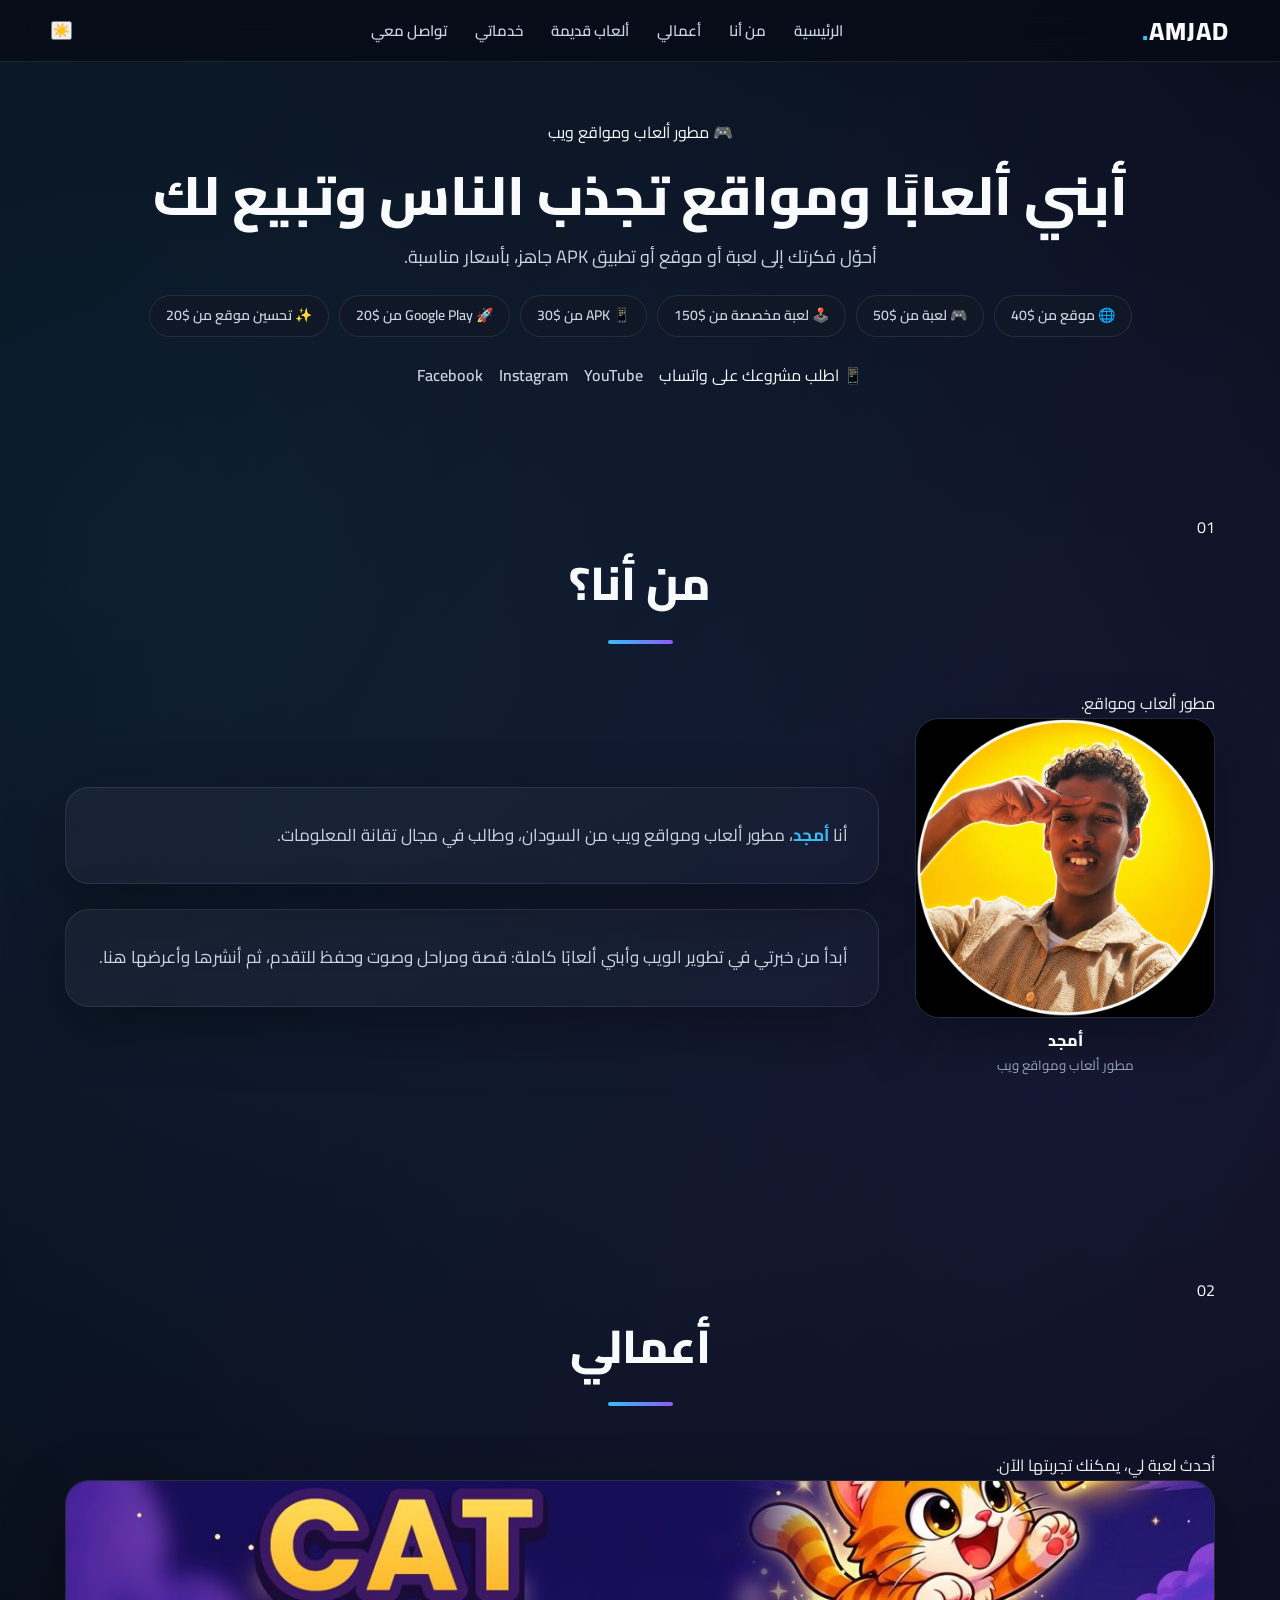
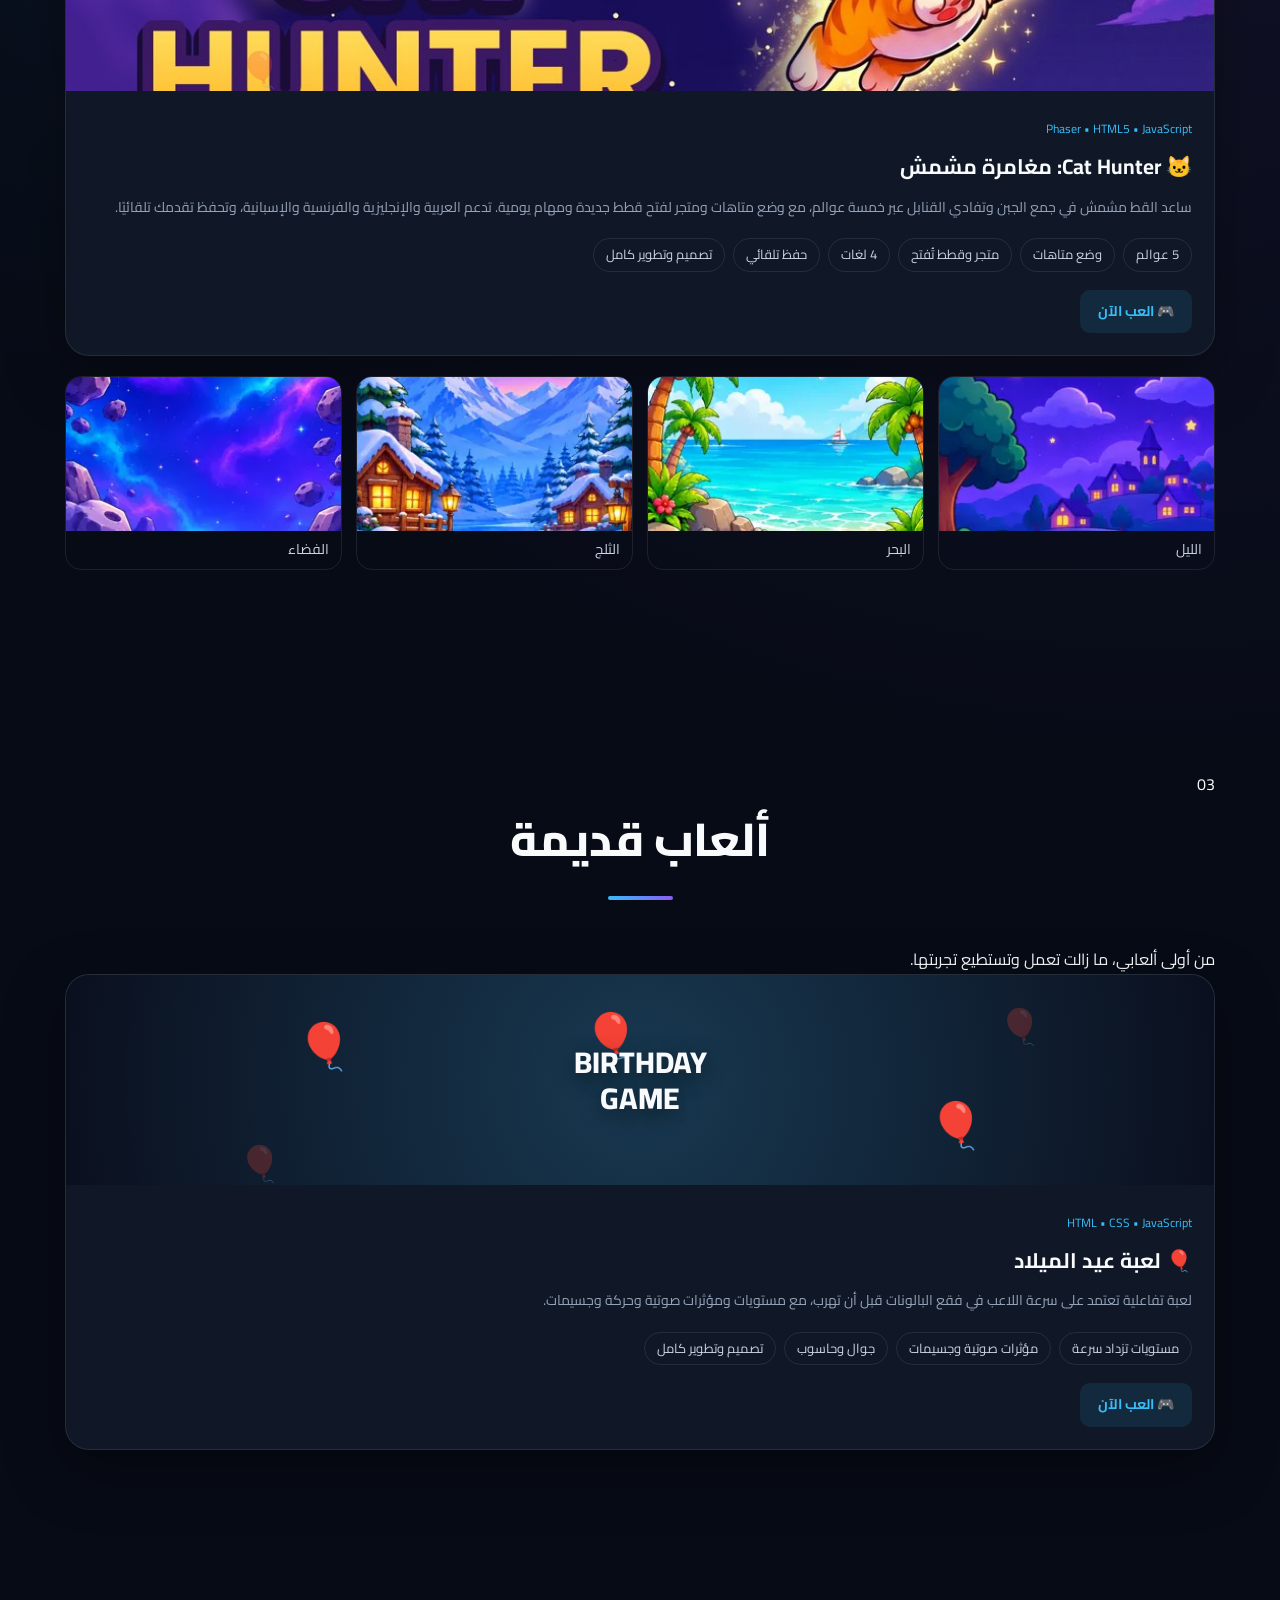
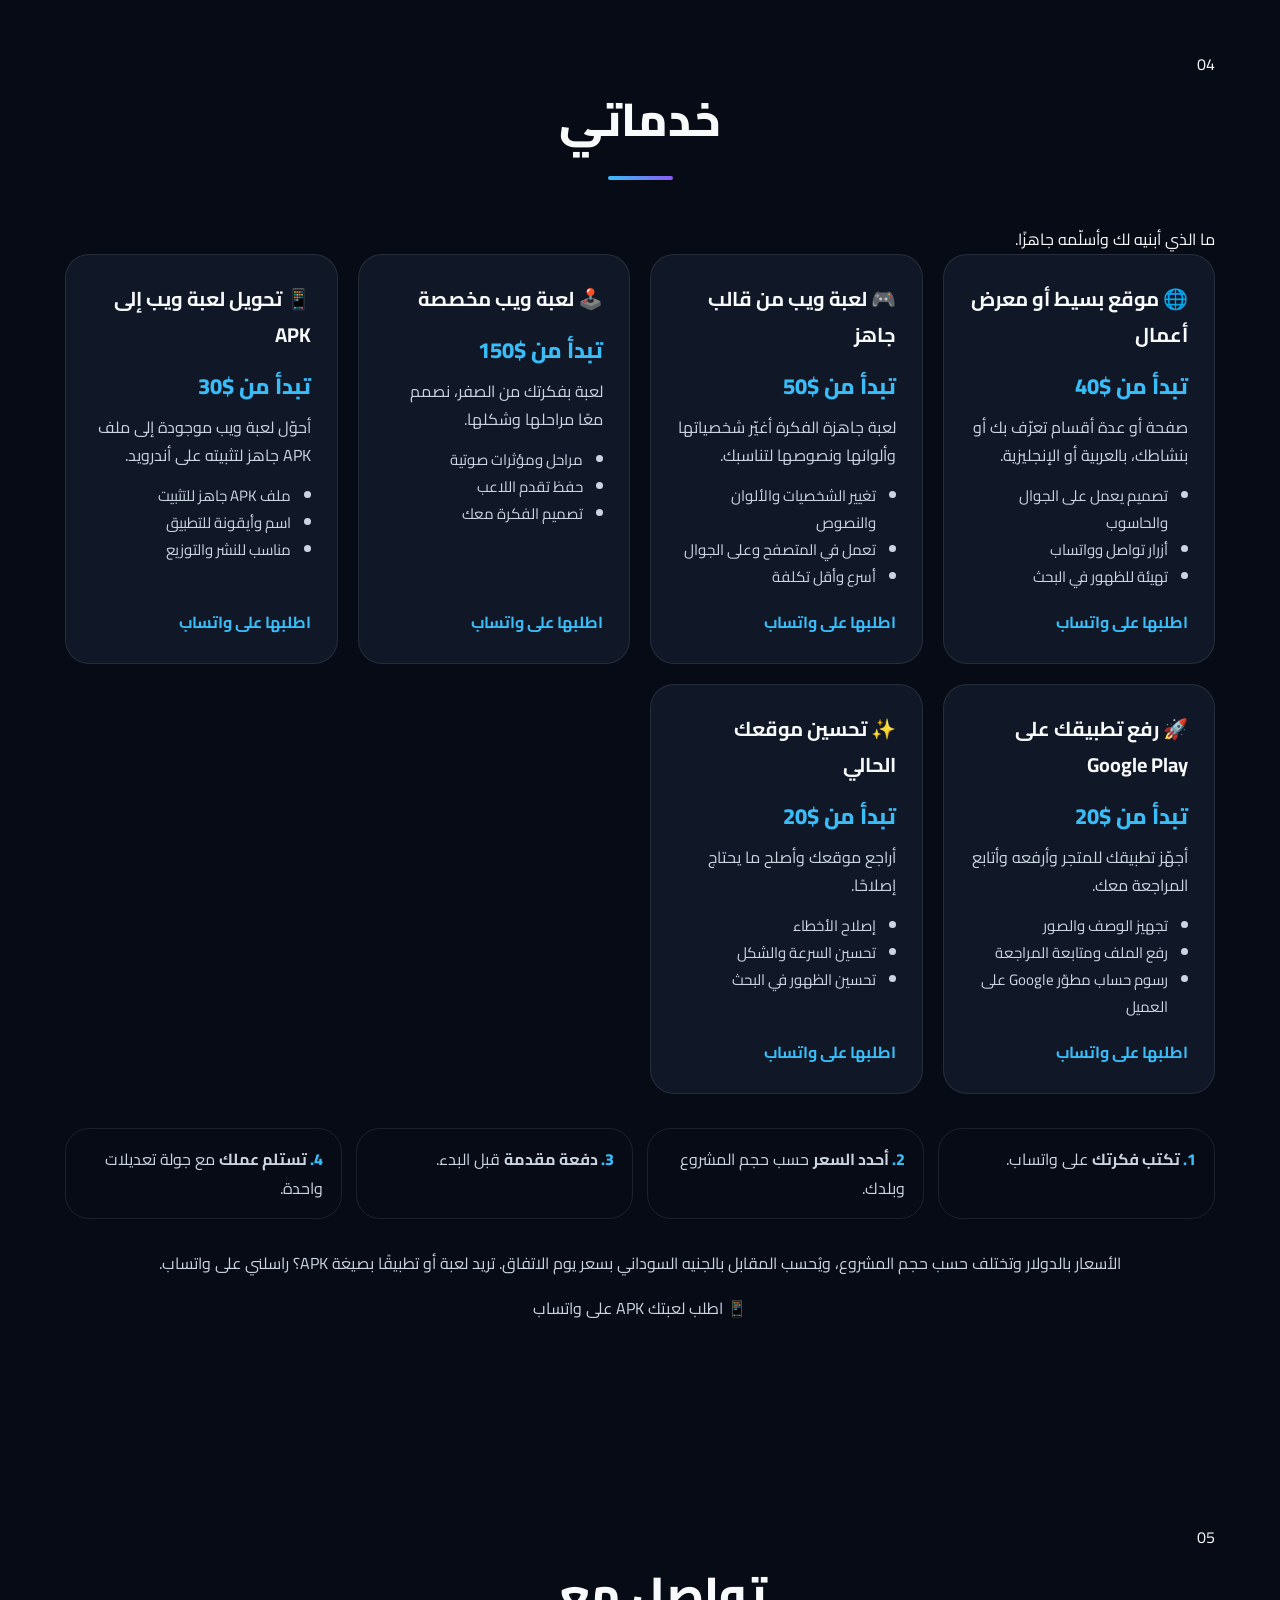
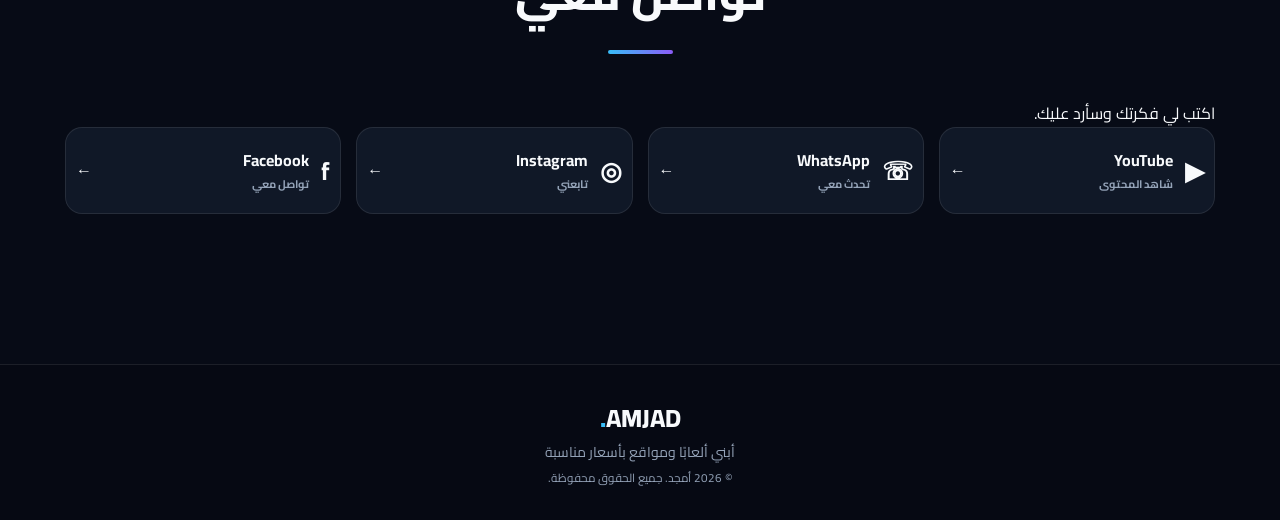
<file: index.html>
<!DOCTYPE html>
<html lang="ar" dir="rtl">

<head>
    <meta charset="UTF-8">

    <meta name="viewport" content="width=device-width, initial-scale=1.0">

    <meta name="description"
        content="أمجد، مطور ألعاب ومواقع ويب. أبني مواقع وألعاب وتطبيقات APK جاهزة، مع رفعها على Google Play، بأسعار مناسبة. شاهد أعمالي وتواصل معي.">

    <meta name="keywords"
        content="أمجد, مطور ألعاب, ألعاب ويب, Phaser, مطور ويب, برمجة, HTML, CSS, JavaScript, مواقع ويب, السودان">

    <meta name="author" content="Amjad">

    <meta name="robots" content="index, follow">

    <title>أمجد | مطور ألعاب ومواقع ويب</title>
    <meta property="og:title" content="أمجد | مطور ألعاب ومواقع ويب">
    <meta property="og:description" content="ألعاب HTML5 ومواقع بأسعار مناسبة. العب أعمالي وتواصل معي.">
    <meta property="og:type" content="website">
    <meta property="og:image" content="images/cat-hunter-cover.jpg">
    <link rel="icon" href="data:image/svg+xml,%3Csvg xmlns='http://www.w3.org/2000/svg' viewBox='0 0 100 100'%3E%3Ctext y='.9em' font-size='90'%3E🎮%3C/text%3E%3C/svg%3E">
    <link rel="preconnect" href="https://fonts.googleapis.com">
    <link href="https://fonts.googleapis.com/css2?family=Cairo:wght@400;600;700;800&display=swap" rel="stylesheet">

    <!-- ملف CSS -->
    <link rel="stylesheet" href="style.css">
</head>

<body>

    <!-- =========================
         شريط التنقل
    ========================== -->

    <header class="navbar">

        <a href="#home" class="logo">
            AMJAD<span>.</span>
        </a>

        <nav>
            <ul>
                <li>
                    <a href="#home">الرئيسية</a>
                </li>

                <li>
                    <a href="#about">من أنا</a>
                </li>

                <li>
                    <a href="#projects">أعمالي</a>
                </li>

                <li>
                    <a href="#old-games">ألعاب قديمة</a>
                </li>
                <li>
                    <a href="#services">خدماتي</a>
                </li>

                <li>
                    <a href="#contact">تواصل معي</a>
                </li>
            </ul>
        </nav>

        <!-- زر الوضع الليلي -->
        <button
            id="themeBtn"
            class="theme-btn"
            type="button"
            aria-label="تغيير الوضع">

            ☀️

        </button>

    </header>


    <main>

        <!-- =========================
             القسم الرئيسي
        ========================== -->

        <section id="home" class="hero-lite">
            <span class="badge">🎮 مطور ألعاب ومواقع ويب</span>
            <h1>أبني ألعابًا ومواقع تجذب الناس وتبيع لك</h1>
            <p>أحوّل فكرتك إلى لعبة أو موقع أو تطبيق APK جاهز، بأسعار مناسبة.</p>
            <div class="mini-services">
                <a href="#services">🌐 موقع من $40</a>
                <a href="#services">🎮 لعبة من $50</a>
                <a href="#services">🕹️ لعبة مخصصة من $150</a>
                <a href="#services">📱 APK من $30</a>
                <a href="#services">🚀 Google Play من $20</a>
                <a href="#services">✨ تحسين موقع من $20</a>
            </div>
            <div class="quick-contact">
                <a href="https://wa.me/249112159495" target="_blank" rel="noopener noreferrer" class="btn primary">📱 اطلب مشروعك على واتساب</a>
                <a href="https://www.youtube.com/@Amjad-n6d9n" target="_blank" rel="noopener noreferrer">YouTube</a>
                <a href="https://www.instagram.com/amjad8835224" target="_blank" rel="noopener noreferrer">Instagram</a>
                <a href="https://www.facebook.com/profile.php?id=100026381260034" target="_blank" rel="noopener noreferrer">Facebook</a>
            </div>
        </section>


        <!-- =========================
             قسم من أنا
        ========================== -->

        <section id="about" class="section">

            <div class="section-title reveal">

                <span>
                    01
                </span>

                <h2>
                    من أنا؟
                </h2>

                <p>
                    مطور ألعاب ومواقع.
                </p>

            </div>

            <div class="about-wrap reveal">
                <figure class="about-photo"><img src="images/profile.webp" alt="صورة أمجد" width="720" height="720" loading="lazy"><figcaption>أمجد<br><small>مطور ألعاب ومواقع ويب</small></figcaption></figure>
                <div>
                    <div class="about-content reveal">

                <div>

                    <p>
                        أنا <strong>أمجد</strong>، مطور ألعاب ومواقع ويب من السودان،
                        وطالب في مجال تقانة المعلومات.
                    </p>

                </div>

                <div>

                    <p>
                        أبدأ من خبرتي في تطوير الويب وأبني ألعابًا كاملة:
                        قصة ومراحل وصوت وحفظ للتقدم، ثم أنشرها وأعرضها هنا.
                    </p>

                </div>

            </div>
                </div>
            </div>

        </section>


        <!-- =========================
             قسم المشاريع
        ========================== -->

        <section id="projects" class="section">

            <div class="section-title reveal">

                <span>
                    02
                </span>

                <h2>
                    أعمالي
                </h2>

                <p>
                    أحدث لعبة لي، يمكنك تجربتها الآن.
                </p>

            </div>


            <div class="project-card reveal">
                <div class="project-visual cat-visual">
                    <img src="images/cat-hunter-cover.jpg" alt="غلاف لعبة Cat Hunter: قط برتقالي يقفز نحو قطعة جبن" width="1200" height="675" loading="lazy">
                </div>
                <div class="project-info">
                    <span class="project-tag">Phaser • HTML5 • JavaScript</span>
                    <h3>🐱 Cat Hunter: مغامرة مشمش</h3>
                    <p>
                        ساعد القط مشمش في جمع الجبن وتفادي القنابل عبر خمسة عوالم،
                        مع وضع متاهات ومتجر لفتح قطط جديدة ومهام يومية.
                        تدعم العربية والإنجليزية والفرنسية والإسبانية، وتحفظ تقدمك تلقائيًا.
                    </p>
                    <ul class="chips"><li>5 عوالم</li><li>وضع متاهات</li><li>متجر وقطط تُفتح</li><li>4 لغات</li><li>حفظ تلقائي</li><li>تصميم وتطوير كامل</li></ul>
                    <a href="cat-hunter/index.html" class="btn primary">🎮 العب الآن</a>
                </div>
            </div>            <div class="world-gallery reveal" aria-label="عوالم اللعبة">
                <figure><img src="images/world-night.webp" alt="عالم الليل" loading="lazy" width="480" height="270"><figcaption>الليل</figcaption></figure>
                <figure><img src="images/world-sea.webp" alt="عالم البحر" loading="lazy" width="480" height="270"><figcaption>البحر</figcaption></figure>
                <figure><img src="images/world-snow.webp" alt="عالم الثلج" loading="lazy" width="480" height="270"><figcaption>الثلج</figcaption></figure>
                <figure><img src="images/world-space.webp" alt="عالم الفضاء" loading="lazy" width="480" height="270"><figcaption>الفضاء</figcaption></figure>
            </div>


        </section>

        <section id="old-games" class="section">
            <div class="section-title reveal">
                <span>03</span>
                <h2>ألعاب قديمة</h2>
                <p>من أولى ألعابي، ما زالت تعمل وتستطيع تجربتها.</p>
            </div>

            <!-- مشروع لعبة عيد الميلاد -->

            <div class="project-card reveal">

                <div class="project-visual">

                    <div class="balloon b1">
                        🎈
                    </div>

                    <div class="balloon b2">
                        🎈
                    </div>

                    <div class="balloon b3">
                        🎈
                    </div>

                    <div class="game-title">
                        BIRTHDAY
                        <br>
                        GAME
                    </div>

                </div>


                <div class="project-info">

                    <span class="project-tag">
                        HTML • CSS • JavaScript
                    </span>

                    <h3>
                        🎈 لعبة عيد الميلاد
                    </h3>

                    <p>
                        لعبة تفاعلية تعتمد على سرعة اللاعب
                        في فقع البالونات قبل أن تهرب،
                        مع مستويات ومؤثرات صوتية وحركة
                        وجسيمات.
                    </p>

                    <ul class="chips"><li>مستويات تزداد سرعة</li><li>مؤثرات صوتية وجسيمات</li><li>جوال وحاسوب</li><li>تصميم وتطوير كامل</li></ul>
                    <a
                        href="game.html"
                        class="btn primary">

                        🎮 العب الآن

                    </a>

                </div>

            </div>
        </section>

        <section id="services" class="section">
            <div class="section-title reveal">
                <span>04</span>
                <h2>خدماتي</h2>
                <p>ما الذي أبنيه لك وأسلّمه جاهزًا.</p>
            </div>
            <div class="services-grid reveal">
                <div class="service"><h3>🌐 موقع بسيط أو معرض أعمال</h3><p class="price">تبدأ من $40</p><p>صفحة أو عدة أقسام تعرّف بك أو بنشاطك، بالعربية أو الإنجليزية.</p><ul><li>تصميم يعمل على الجوال والحاسوب</li><li>أزرار تواصل وواتساب</li><li>تهيئة للظهور في البحث</li></ul><a class="service-link" href="https://wa.me/249112159495?text=%D8%A3%D8%B1%D9%8A%D8%AF%20%D8%B7%D9%84%D8%A8%20%D9%85%D9%88%D9%82%D8%B9%20%D8%A8%D8%B3%D9%8A%D8%B7%20%D8%A3%D9%88%20%D9%85%D8%B9%D8%B1%D8%B6%20%D8%A3%D8%B9%D9%85%D8%A7%D9%84" target="_blank" rel="noopener noreferrer">اطلبها على واتساب</a></div>
                <div class="service"><h3>🎮 لعبة ويب من قالب جاهز</h3><p class="price">تبدأ من $50</p><p>لعبة جاهزة الفكرة أغيّر شخصياتها وألوانها ونصوصها لتناسبك.</p><ul><li>تغيير الشخصيات والألوان والنصوص</li><li>تعمل في المتصفح وعلى الجوال</li><li>أسرع وأقل تكلفة</li></ul><a class="service-link" href="https://wa.me/249112159495?text=%D8%A3%D8%B1%D9%8A%D8%AF%20%D8%B7%D9%84%D8%A8%20%D9%84%D8%B9%D8%A8%D8%A9%20%D9%88%D9%8A%D8%A8%20%D9%85%D9%86%20%D9%82%D8%A7%D9%84%D8%A8%20%D8%AC%D8%A7%D9%87%D8%B2" target="_blank" rel="noopener noreferrer">اطلبها على واتساب</a></div>
                <div class="service"><h3>🕹️ لعبة ويب مخصصة</h3><p class="price">تبدأ من $150</p><p>لعبة بفكرتك من الصفر، نصمم معًا مراحلها وشكلها.</p><ul><li>مراحل ومؤثرات صوتية</li><li>حفظ تقدم اللاعب</li><li>تصميم الفكرة معك</li></ul><a class="service-link" href="https://wa.me/249112159495?text=%D8%A3%D8%B1%D9%8A%D8%AF%20%D8%B7%D9%84%D8%A8%20%D9%84%D8%B9%D8%A8%D8%A9%20%D9%88%D9%8A%D8%A8%20%D9%85%D8%AE%D8%B5%D8%B5%D8%A9" target="_blank" rel="noopener noreferrer">اطلبها على واتساب</a></div>
                <div class="service"><h3>📱 تحويل لعبة ويب إلى APK</h3><p class="price">تبدأ من $30</p><p>أحوّل لعبة ويب موجودة إلى ملف APK جاهز لتثبيته على أندرويد.</p><ul><li>ملف APK جاهز للتثبيت</li><li>اسم وأيقونة للتطبيق</li><li>مناسب للنشر والتوزيع</li></ul><a class="service-link" href="https://wa.me/249112159495?text=%D8%A3%D8%B1%D9%8A%D8%AF%20%D8%B7%D9%84%D8%A8%20%D9%84%D8%B9%D8%A8%D8%A9%20%D8%A3%D9%88%20%D8%AA%D8%B7%D8%A8%D9%8A%D9%82%20APK%20%D8%AC%D8%A7%D9%87%D8%B2" target="_blank" rel="noopener noreferrer">اطلبها على واتساب</a></div>
                <div class="service"><h3>🚀 رفع تطبيقك على Google Play</h3><p class="price">تبدأ من $20</p><p>أجهّز تطبيقك للمتجر وأرفعه وأتابع المراجعة معك.</p><ul><li>تجهيز الوصف والصور</li><li>رفع الملف ومتابعة المراجعة</li><li>رسوم حساب مطوّر Google على العميل</li></ul><a class="service-link" href="https://wa.me/249112159495?text=%D8%A3%D8%B1%D9%8A%D8%AF%20%D8%B1%D9%81%D8%B9%20%D8%AA%D8%B7%D8%A8%D9%8A%D9%82%D9%8A%20%D8%B9%D9%84%D9%89%20Google%20Play" target="_blank" rel="noopener noreferrer">اطلبها على واتساب</a></div>
                <div class="service"><h3>✨ تحسين موقعك الحالي</h3><p class="price">تبدأ من $20</p><p>أراجع موقعك وأصلح ما يحتاج إصلاحًا.</p><ul><li>إصلاح الأخطاء</li><li>تحسين السرعة والشكل</li><li>تحسين الظهور في البحث</li></ul><a class="service-link" href="https://wa.me/249112159495?text=%D8%A3%D8%B1%D9%8A%D8%AF%20%D8%AA%D8%AD%D8%B3%D9%8A%D9%86%20%D9%85%D9%88%D9%82%D8%B9%D9%8A%20%D8%A7%D9%84%D8%AD%D8%A7%D9%84%D9%8A" target="_blank" rel="noopener noreferrer">اطلبها على واتساب</a></div>
                </div>
            <ol class="steps reveal">
                <li><strong>تكتب فكرتك</strong> على واتساب.</li>
                <li><strong>أحدد السعر</strong> حسب حجم المشروع وبلدك.</li>
                <li><strong>دفعة مقدمة</strong> قبل البدء.</li>
                <li><strong>تستلم عملك</strong> مع جولة تعديلات واحدة.</li>
            </ol>
            <p class="services-note reveal">الأسعار بالدولار وتختلف حسب حجم المشروع، ويُحسب المقابل بالجنيه السوداني بسعر يوم الاتفاق. تريد لعبة أو تطبيقًا بصيغة APK؟ راسلني على واتساب.
                <a href="https://wa.me/249112159495?text=%D8%A3%D8%B1%D9%8A%D8%AF%20%D8%B7%D9%84%D8%A8%20%D9%84%D8%B9%D8%A8%D8%A9%20APK%20%D8%AC%D8%A7%D9%87%D8%B2%D8%A9" target="_blank" rel="noopener noreferrer" class="btn primary">📱 اطلب لعبتك APK على واتساب</a></p>
        </section>


        <!-- =========================
             قسم التواصل
        ========================== -->

        <section
            id="contact"
            class="section contact-section">

            <div class="section-title reveal">

                <span>
                    05
                </span>

                <h2>
                    تواصل معي
                </h2>

                <p>
                    اكتب لي فكرتك وسأرد عليك.
                </p>

            </div>


            <div class="social-grid reveal">

                <!-- YouTube -->

                <a
                    class="social"
                    href="https://www.youtube.com/@Amjad-n6d9n"
                    target="_blank"
                    rel="noopener noreferrer">

                    <span class="social-icon">
                        ▶
                    </span>

                    <div>

                        <strong>
                            YouTube
                        </strong>

                        <small>
                            شاهد المحتوى
                        </small>

                    </div>

                    <b>
                        ←
                    </b>

                </a>


                <!-- WhatsApp -->

                <a
                    class="social"
                    href="https://wa.me/249112159495"
                    target="_blank"
                    rel="noopener noreferrer">

                    <span class="social-icon">
                        ☏
                    </span>

                    <div>

                        <strong>
                            WhatsApp
                        </strong>

                        <small>
                            تحدث معي
                        </small>

                    </div>

                    <b>
                        ←
                    </b>

                </a>


                <!-- Instagram -->

                <a
                    class="social"
                    href="https://www.instagram.com/amjad8835224"
                    target="_blank"
                    rel="noopener noreferrer">

                    <span class="social-icon">
                        ◎
                    </span>

                    <div>

                        <strong>
                            Instagram
                        </strong>

                        <small>
                            تابعني
                        </small>

                    </div>

                    <b>
                        ←
                    </b>

                </a>


                <!-- Facebook -->

                <a
                    class="social"
                    href="https://www.facebook.com/profile.php?id=100026381260034"
                    target="_blank"
                    rel="noopener noreferrer">

                    <span class="social-icon">
                        f
                    </span>

                    <div>

                        <strong>
                            Facebook
                        </strong>

                        <small>
                            تواصل معي
                        </small>

                    </div>

                    <b>
                        ←
                    </b>

                </a>

            </div>

        </section>

    </main>


    <!-- =========================
         Footer
    ========================== -->

    <footer>

        <div class="footer-logo">
            AMJAD<span>.</span>
        </div>

        <p>
            أبني ألعابًا ومواقع بأسعار مناسبة
        </p>

        <small>
            ©
            <span id="year"></span>
            أمجد. جميع الحقوق محفوظة.
        </small>

    </footer>


    <!-- JavaScript -->

    <script src="script.js"></script>

</body>

</html>
</file>
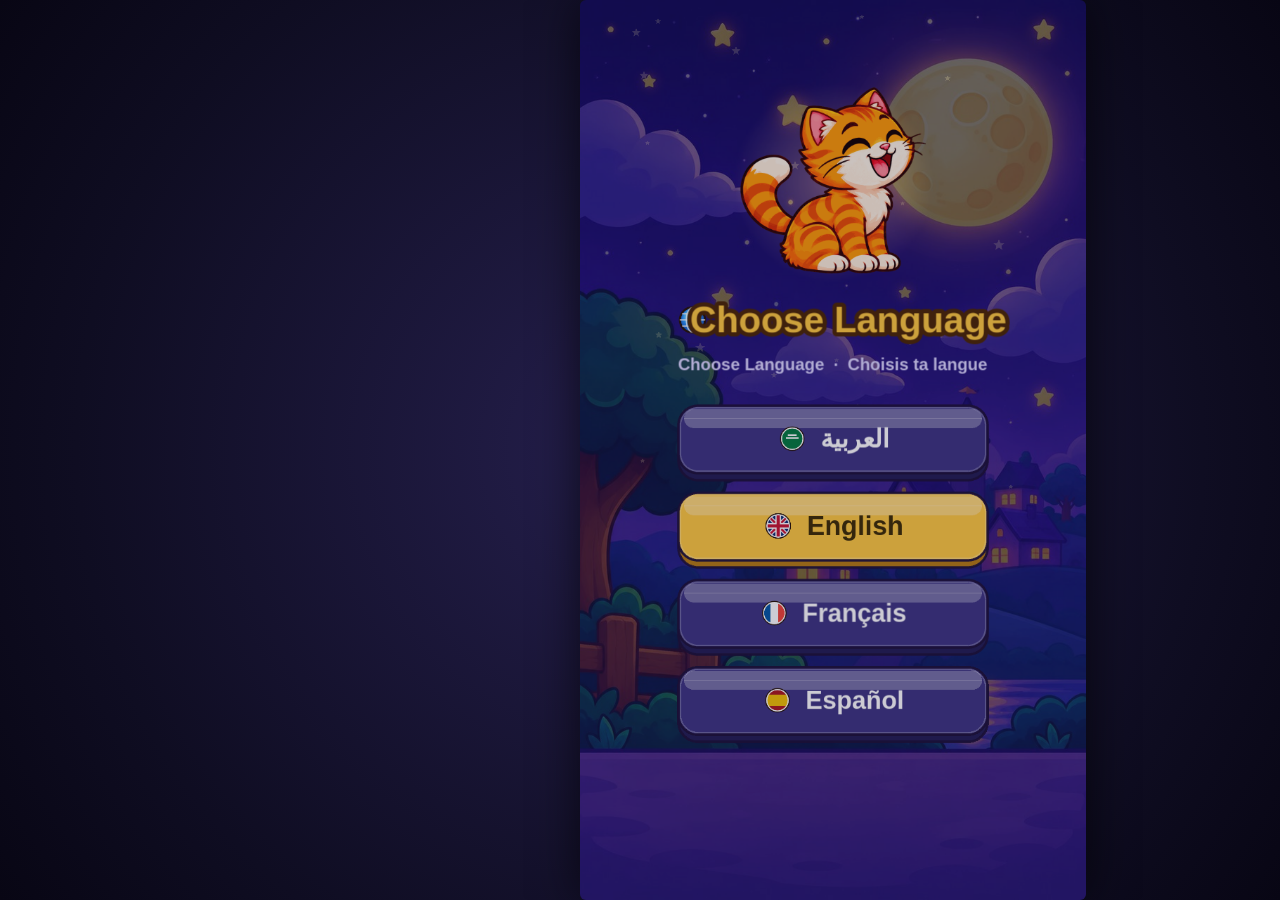
<file: cat-hunter/index.html>
<!doctype html>
<html lang="en" dir="ltr">
  <head>
    <meta charset="UTF-8" />
    <meta
      name="viewport"
      content="width=device-width, initial-scale=1, maximum-scale=1, user-scalable=no, viewport-fit=cover"
    />
    <meta name="theme-color" content="#1b1838" />
    <title>Cat Hunter - Mishmish's Adventure</title>
    <meta
      name="description"
      content="Catch the cheese, dodge the bombs, and join Mishmish across five worlds."
    />
    <meta property="og:title" content="Cat Hunter - Mishmish's Adventure" />
    <meta
      property="og:description"
      content="Catch the cheese, dodge the bombs, and join Mishmish across five worlds."
    />
    <meta property="og:type" content="website" />
    <meta name="twitter:card" content="summary_large_image" />
    <style>
      html,
      body {
        margin: 0;
        height: 100%;
        background: radial-gradient(circle at center, #251f4d 0%, #0f0d22 72%, #080614 100%);
        overflow: hidden;
        touch-action: none;
        -webkit-user-select: none;
        user-select: none;
        -webkit-tap-highlight-color: transparent;
      }
      #game {
        width: 100%;
        height: 100%;
        display: flex;
        align-items: center;
        justify-content: center;
        overflow: hidden;
      }
      #game canvas {
        display: block;
        box-shadow: 0 0 48px rgba(0, 0, 0, 0.65);
        border-radius: 6px;
      }
      #splash-loader {
        position: fixed;
        inset: 0;
        z-index: 9999;
        display: flex;
        align-items: flex-end;
        justify-content: center;
        background: #1b1838 url('assets/splash_loading.jpg') center center / cover no-repeat;
        padding-bottom: max(12vh, 72px);
        pointer-events: none;
        transition: opacity 0.35s ease;
      }
      #splash-loader .bar-wrap {
        width: min(68vw, 320px);
        height: 14px;
        border-radius: 999px;
        background: rgba(15, 11, 36, 0.78);
        border: 2px solid #ffd629;
        overflow: hidden;
        box-shadow: 0 4px 18px rgba(0, 0, 0, 0.45);
      }
      #splash-loader .bar-fill {
        width: 45%;
        height: 100%;
        border-radius: 999px;
        background: linear-gradient(90deg, #ffb703, #ffe566, #ffb703);
        animation: splashPulse 1.1s ease-in-out infinite alternate;
      }
      @keyframes splashPulse {
        from { transform: translateX(-15%); width: 35%; }
        to { transform: translateX(65%); width: 60%; }
      }
    </style>
  </head>
  <body oncontextmenu="return false;">
    <div id="splash-loader" aria-hidden="true"><div class="bar-wrap"><div class="bar-fill"></div></div></div>
    <div id="game"></div>
    <script src="lib/phaser.min.js"></script>
    <script src="game.bundle.js"></script>
  </body>
</html>
</file>
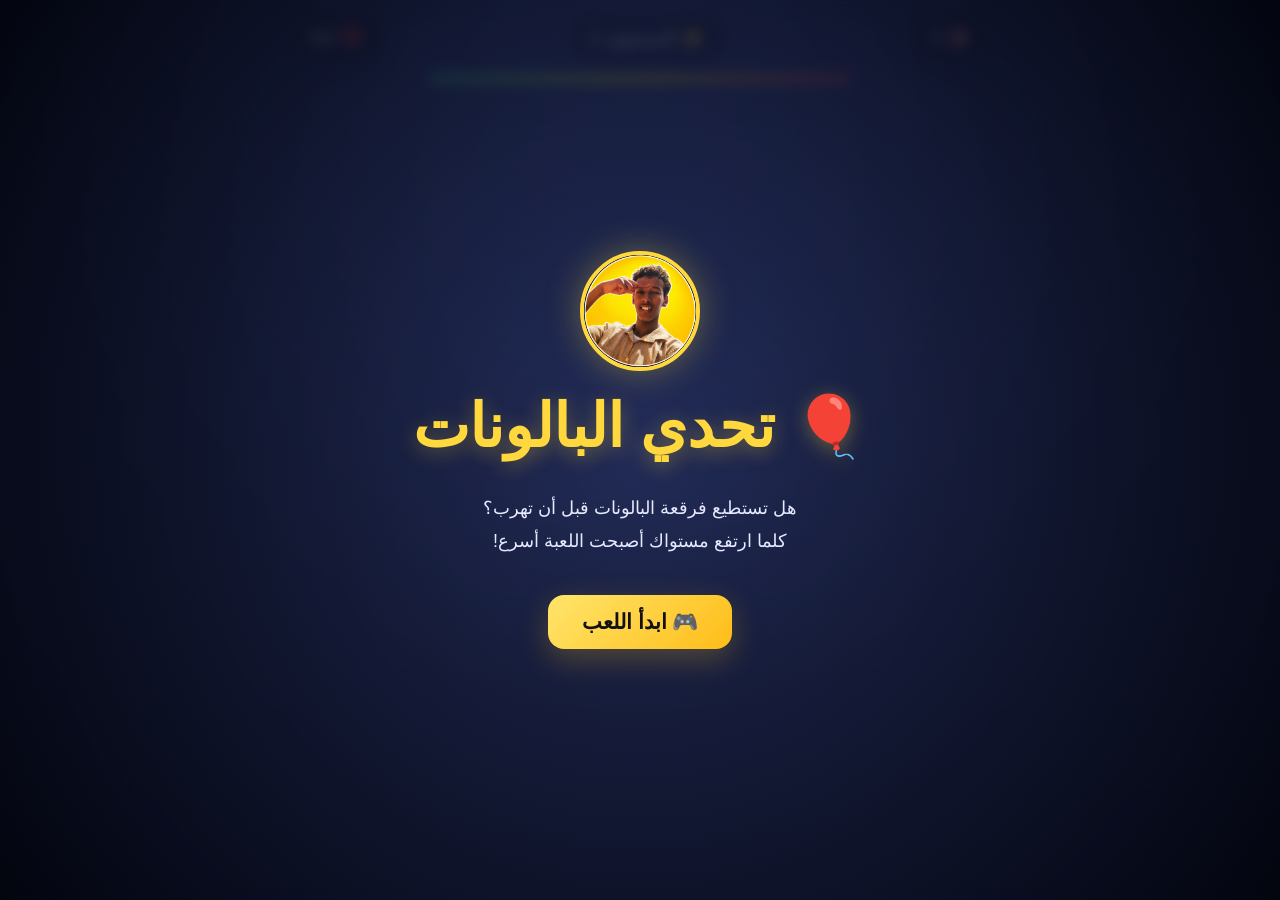
<file: game.html>
<!DOCTYPE html>
<html lang="ar" dir="rtl">

<head>

<meta charset="UTF-8">

<meta name="viewport"
      content="width=device-width, initial-scale=1.0">

<meta name="theme-color"
      content="#080b18">

<title>🎈 تحدي البالونات | أمجد</title>
<link rel="icon" href="data:image/svg+xml,%3Csvg xmlns='http://www.w3.org/2000/svg' viewBox='0 0 100 100'%3E%3Ctext y='.9em' font-size='90'%3E🎈%3C/text%3E%3C/svg%3E">

<style>

/* =====================================================
   BASIC
===================================================== */

* {
    box-sizing: border-box;
}

html,
body {
    margin: 0;
    padding: 0;
    width: 100%;
    height: 100%;
}

body {

    overflow: hidden;

    font-family:
        Arial,
        Tahoma,
        sans-serif;

    background:
        radial-gradient(
            circle at top,
            #293b70,
            #0b1020 60%,
            #050711
        );

    color: white;

    user-select: none;

    -webkit-user-select: none;
}


/* =====================================================
   GAME
===================================================== */

#gameCanvas {

    position: fixed;

    inset: 0;

    width: 100%;
    height: 100%;

    display: block;

    touch-action: none;
}


/* =====================================================
   TOP UI
===================================================== */

#ui {

    position: fixed;

    top: 15px;
    left: 50%;

    transform: translateX(-50%);

    width: min(94%, 700px);

    display: flex;

    justify-content: space-between;

    align-items: center;

    z-index: 10;

    pointer-events: none;
}


.ui-box {

    padding: 10px 17px;

    border-radius: 16px;

    background:
        rgba(10, 15, 35, 0.65);

    border:
        1px solid rgba(255,255,255,0.15);

    box-shadow:
        0 8px 25px rgba(0,0,0,0.25);

    backdrop-filter: blur(8px);

    font-size: 19px;

    font-weight: bold;

    text-shadow:
        0 2px 5px rgba(0,0,0,0.6);
}


/* =====================================================
   TIMER / DANGER
===================================================== */

#dangerBar {

    position: fixed;

    top: 75px;
    left: 50%;

    transform: translateX(-50%);

    width: min(70%, 420px);

    height: 7px;

    border-radius: 20px;

    background: rgba(255,255,255,0.12);

    overflow: hidden;

    z-index: 10;
}

#dangerFill {

    width: 100%;

    height: 100%;

    background:
        linear-gradient(
            90deg,
            #35f59a,
            #ffe600,
            #ff3d5a
        );

    transition:
        width 0.15s linear;
}


/* =====================================================
   SCREENS
===================================================== */

.screen {

    position: fixed;

    inset: 0;

    z-index: 50;

    display: flex;

    flex-direction: column;

    justify-content: center;

    align-items: center;

    text-align: center;

    padding: 25px;

    background:
        radial-gradient(
            circle at center,
            rgba(40,50,100,0.72),
            rgba(3,5,15,0.96)
        );

    backdrop-filter: blur(7px);

    transition:
        opacity 0.4s ease;
}

.hidden {

    display: none !important;
}


/* =====================================================
   TITLE
===================================================== */

.screen h1 {

    margin: 0 0 12px;

    font-size:
        clamp(32px, 8vw, 60px);

    color: #ffd83d;

    text-shadow:
        0 4px 20px rgba(255,210,50,0.35);
}


.screen p {

    max-width: 600px;

    line-height: 1.8;

    font-size: 18px;

    color: #e7eaff;
}


/* =====================================================
   PROFILE
===================================================== */

.profile {

    width: 120px;
    height: 120px;

    border-radius: 50%;

    object-fit: cover;

    border:
        4px solid #ffd83d;

    box-shadow:
        0 0 35px rgba(255,216,61,0.35);

    margin-bottom: 20px;

    background: #151a2e;
}


/* =====================================================
   BUTTON
===================================================== */

.game-btn {

    border: none;

    border-radius: 16px;

    padding: 15px 34px;

    margin-top: 20px;

    font-size: 21px;

    font-weight: bold;

    color: #111;

    background:
        linear-gradient(
            135deg,
            #ffe56b,
            #ffbd18
        );

    cursor: pointer;

    box-shadow:
        0 10px 30px rgba(255,190,30,0.25);

    transition:
        transform 0.2s ease,
        box-shadow 0.2s ease;
}

.game-btn:hover {

    transform: translateY(-3px);

    box-shadow:
        0 14px 35px rgba(255,190,30,0.4);
}

.game-btn:active {

    transform:
        scale(0.96);
}


/* =====================================================
   ADVERTISEMENT
===================================================== */

.ad-box {

    width: min(94%, 600px);

    margin-top: 18px;

    padding: 13px 18px;

    border-radius: 15px;

    background:
        rgba(255,216,61,0.08);

    border:
        1px solid rgba(255,216,61,0.25);

    color: #fff4b0;

    font-size: 14px;

    line-height: 1.7;
}

.ad-box strong {

    color: #ffd83d;
}


/* =====================================================
   RESULT
===================================================== */

#finalScore {

    font-size: 28px;

    font-weight: bold;

    color: white;

    margin: 8px 0;
}


/* =====================================================
   COMBO
===================================================== */

#comboText {

    position: fixed;

    left: 50%;
    top: 50%;

    transform:
        translate(-50%, -50%)
        scale(0.5);

    z-index: 30;

    font-size:
        clamp(30px, 8vw, 65px);

    font-weight: 900;

    color: #ffe44c;

    text-shadow:
        0 5px 20px rgba(255,200,0,0.5);

    opacity: 0;

    pointer-events: none;

    transition:
        transform 0.25s ease,
        opacity 0.25s ease;
}

#comboText.show {

    opacity: 1;

    transform:
        translate(-50%, -50%)
        scale(1.15);
}


/* =====================================================
   RESPONSIVE
===================================================== */

@media (max-width: 600px) {

    .ui-box {

        font-size: 15px;

        padding:
            8px 12px;
    }

    .profile {

        width: 95px;
        height: 95px;
    }

    .screen p {

        font-size: 16px;
    }

}

    /* كل CSS الموجود عندك */

    ...

    /* الكود الجديد */

    .ad-content {
        display: flex;
        align-items: center;
        justify-content: center;
        gap: 25px;
    }

    .ad-text {
        flex: 1;
    }

    .ad-profile {
        width: 100px;
        height: 100px;
        object-fit: cover;
        border-radius: 50%;
        border: 3px solid #ffd83d;
        box-shadow:
            0 0 25px rgba(255,216,61,0.35);
        flex-shrink: 0;
    }

    .whatsapp-btn {
        display: inline-block;
        padding: 10px 18px;
        border-radius: 12px;
        background: #25D366;
        color: white;
        font-weight: bold;
        text-decoration: none;
        transition: 0.2s ease;
    }

    .whatsapp-btn:hover {
        transform: translateY(-3px);
        box-shadow:
            0 8px 20px rgba(37,211,102,0.3);
    }

    @media (max-width: 600px) {

        .ad-content {
            flex-direction: column;
        }

        .ad-profile {
            width: 85px;
            height: 85px;
        }

    }

</style>

</head>


<body>


<!-- =====================================================
     CANVAS
===================================================== -->

<canvas id="gameCanvas"></canvas>


<!-- =====================================================
     UI
===================================================== -->

<div id="ui">

    <div class="ui-box">
        🎯 <span id="score">0</span>
    </div>

    <div class="ui-box">
        ⭐ المستوى <span id="level">1</span>
    </div>

    <div class="ui-box">
        ❤️ <span id="escaped">0</span>/8
    </div>

</div>


<div id="dangerBar">

    <div id="dangerFill"></div>

</div>


<div id="comboText">
    COMBO!
</div>


<!-- =====================================================
     START SCREEN
===================================================== -->

<div id="startScreen" class="screen">

    <img
        src="images/profile.webp"
        class="profile"
        alt="أمجد">

    <h1>
        🎈 تحدي البالونات
    </h1>

    <p>
        هل تستطيع فرقعة البالونات قبل أن تهرب؟
        <br>
        كلما ارتفع مستواك أصبحت اللعبة أسرع!
    </p>

    <button
        id="startBtn"
        class="game-btn">

        🎮 ابدأ اللعب

    </button>

</div>


<!-- =====================================================
     GAME OVER
===================================================== -->

<div
    id="gameOverScreen"
    class="screen hidden">

    <img
        src="images/profile.webp"
        class="profile"
        alt="أمجد">

    <h1>
        🎉 انتهت اللعبة!
    </h1>

    <div id="finalScore">
        نقاطك: 0
    </div>

    <p id="finalMessage">
        أداء رائع!
    </p>
<div class="ad-box">

    <div class="ad-content">

        <div class="ad-text">

            💻 <strong>
                هل تريد موقعًا أو لعبة لمشروعك؟
            </strong>

            <br>

            أبدأ معك من فكرة بسيطة إلى مشروع
            تفاعلي بتصميم احترافي.

            <br><br>

            💲 <strong>أسعار مناسبة</strong> تُحدَّد حسب حجم مشروعك

            <br><br>

            <a
                href="https://wa.me/249112159495"
                target="_blank"
                class="whatsapp-btn">

                📱 تواصل معي الآن عبر واتساب

            </a>

        </div>

        <!-- الصورة الثانية -->

        <img
            src="images/profile2.webp"
            class="ad-profile"
            alt="أمجد">

    </div>

</div>


    <button id="shareBtn" class="game-btn" type="button">📤 شارك نتيجتك</button>

    <button
        id="restartBtn"
        class="game-btn">

        🔄 العب مرة أخرى

    </button>

</div>


<!-- =====================================================
     AUDIO
===================================================== -->

<audio
    id="voiceAd"
    src="voice.mp3"
    preload="auto">
</audio>


<script>

/* =====================================================
   ELEMENTS
===================================================== */

const canvas =
    document.getElementById("gameCanvas");

const ctx =
    canvas.getContext("2d");

const scoreEl =
    document.getElementById("score");

const levelEl =
    document.getElementById("level");

const escapedEl =
    document.getElementById("escaped");

const dangerFill =
    document.getElementById("dangerFill");

const startScreen =
    document.getElementById("startScreen");

const gameOverScreen =
    document.getElementById("gameOverScreen");

const startBtn =
    document.getElementById("startBtn");

const restartBtn =
    document.getElementById("restartBtn");

const finalScoreEl =
    document.getElementById("finalScore");

const finalMessage =
    document.getElementById("finalMessage");

const comboText =
    document.getElementById("comboText");

const voiceAd =
    document.getElementById("voiceAd");


/* =====================================================
   CANVAS SIZE
===================================================== */

function resizeCanvas() {

    canvas.width =
        window.innerWidth;

    canvas.height =
        window.innerHeight;
}

resizeCanvas();

window.addEventListener(
    "resize",
    resizeCanvas
);


/* =====================================================
   GAME VARIABLES
===================================================== */

let score = 0;

let level = 1;

let escaped = 0;

let maxEscaped = 8;

let balloons = [];

let particles = [];

let gameRunning = false;

let spawnInterval = null;

let animationId = null;

let combo = 0;

let lastPopTime = 0;

let adPlayed = false;


/* =====================================================
   COLORS
===================================================== */

const colors = [

    "#ff405c",
    "#36e7ff",
    "#ffd83d",
    "#a66cff",
    "#40ff87",
    "#ff75d8",
    "#ff8b3d"

];


/* =====================================================
   AUDIO
===================================================== */

let audioContext = null;


function initAudio() {

    if (!audioContext) {

        audioContext =
            new (
                window.AudioContext ||
                window.webkitAudioContext
            )();

    }

    if (
        audioContext.state ===
        "suspended"
    ) {

        audioContext.resume();

    }
}


/* =====================================================
   POP SOUND
===================================================== */

function playPopSound() {

    initAudio();

    const osc =
        audioContext.createOscillator();

    const gain =
        audioContext.createGain();

    osc.connect(gain);

    gain.connect(
        audioContext.destination
    );

    osc.frequency.setValueAtTime(
        700,
        audioContext.currentTime
    );

    osc.frequency.exponentialRampToValueAtTime(
        250,
        audioContext.currentTime + 0.1
    );

    gain.gain.setValueAtTime(
        0.35,
        audioContext.currentTime
    );

    gain.gain.exponentialRampToValueAtTime(
        0.01,
        audioContext.currentTime + 0.1
    );

    osc.start();

    osc.stop(
        audioContext.currentTime + 0.1
    );
}


/* =====================================================
   LEVEL SOUND
===================================================== */

function playLevelSound() {

    initAudio();

    const frequencies =
        [523, 659, 784];

    frequencies.forEach(
        (frequency, index) => {

            const osc =
                audioContext.createOscillator();

            const gain =
                audioContext.createGain();

            osc.connect(gain);

            gain.connect(
                audioContext.destination
            );

            const time =
                audioContext.currentTime +
                index * 0.12;

            osc.frequency.setValueAtTime(
                frequency,
                time
            );

            gain.gain.setValueAtTime(
                0.3,
                time
            );

            gain.gain.exponentialRampToValueAtTime(
                0.01,
                time + 0.3
            );

            osc.start(time);

            osc.stop(time + 0.3);

        }
    );
}


/* =====================================================
   GAME OVER SOUND
===================================================== */

function playGameOverSound() {

    initAudio();

    const osc =
        audioContext.createOscillator();

    const gain =
        audioContext.createGain();

    osc.connect(gain);

    gain.connect(
        audioContext.destination
    );

    osc.frequency.setValueAtTime(
        400,
        audioContext.currentTime
    );

    osc.frequency.exponentialRampToValueAtTime(
        150,
        audioContext.currentTime + 0.6
    );

    gain.gain.setValueAtTime(
        0.35,
        audioContext.currentTime
    );

    gain.gain.exponentialRampToValueAtTime(
        0.01,
        audioContext.currentTime + 0.6
    );

    osc.start();

    osc.stop(
        audioContext.currentTime + 0.6
    );
}


/* =====================================================
   REAL VOICE AD
===================================================== */

function playVoiceAd() {

    if (adPlayed) return;

    if (!voiceAd) return;

    voiceAd.currentTime = 0;

    const promise =
        voiceAd.play();

    if (promise !== undefined) {

        promise.catch(
            error => {

                console.log(
                    "لم يتم تشغيل الإعلان الصوتي:",
                    error
                );

            }
        );

    }

    adPlayed = true;
}


/* =====================================================
   BALLOON
===================================================== */

class Balloon {

    constructor() {

        this.x =
            50 +
            Math.random() *
            (canvas.width - 100);

        this.y =
            canvas.height + 70;

        this.radius =
            30 +
            Math.random() * 22;

        this.speed =
            1.3 +
            level * 0.35 +
            Math.random() * 1.7;

        this.color =
            colors[
                Math.floor(
                    Math.random() *
                    colors.length
                )
            ];

        this.angle =
            Math.random() *
            Math.PI *
            2;

        this.swing =
            0.5 +
            Math.random() * 1.5;

    }


    update() {

        this.y -=
            this.speed;

        this.angle +=
            0.025;

        this.x +=
            Math.sin(this.angle) *
            this.swing;

    }


    draw() {

        /* shadow */

        ctx.beginPath();

        ctx.arc(
            this.x + 3,
            this.y + 5,
            this.radius,
            0,
            Math.PI * 2
        );

        ctx.fillStyle =
            "rgba(0,0,0,0.25)";

        ctx.fill();


        /* balloon */

        const gradient =
            ctx.createRadialGradient(
                this.x - this.radius / 3,
                this.y - this.radius / 3,
                2,
                this.x,
                this.y,
                this.radius
            );

        gradient.addColorStop(
            0,
            "#ffffff"
        );

        gradient.addColorStop(
            0.15,
            this.color
        );

        gradient.addColorStop(
            1,
            this.color
        );

        ctx.beginPath();

        ctx.arc(
            this.x,
            this.y,
            this.radius,
            0,
            Math.PI * 2
        );

        ctx.fillStyle =
            gradient;

        ctx.fill();


        /* shine */

        ctx.beginPath();

        ctx.arc(
            this.x -
            this.radius / 3,
            this.y -
            this.radius / 3,
            this.radius / 5,
            0,
            Math.PI * 2
        );

        ctx.fillStyle =
            "rgba(255,255,255,0.65)";

        ctx.fill();


        /* string */

        ctx.beginPath();

        ctx.moveTo(
            this.x,
            this.y +
            this.radius
        );

        ctx.lineTo(
            this.x +
            Math.sin(this.angle) * 8,
            this.y +
            this.radius + 35
        );

        ctx.strokeStyle =
            "rgba(255,255,255,0.5)";

        ctx.stroke();

    }


    isClicked(x, y) {

        const dx =
            x - this.x;

        const dy =
            y - this.y;

        return (
            Math.sqrt(
                dx * dx +
                dy * dy
            ) < this.radius
        );

    }

}


/* =====================================================
   PARTICLE
===================================================== */

class Particle {

    constructor(
        x,
        y,
        color
    ) {

        this.x = x;

        this.y = y;

        this.vx =
            (Math.random() - 0.5) *
            10;

        this.vy =
            (Math.random() - 0.5) *
            10;

        this.color =
            color;

        this.life = 45;

        this.size =
            2 +
            Math.random() * 5;

    }


    update() {

        this.x +=
            this.vx;

        this.y +=
            this.vy;

        this.vy +=
            0.15;

        this.life--;

    }


    draw() {

        ctx.globalAlpha =
            this.life / 45;

        ctx.fillStyle =
            this.color;

        ctx.beginPath();

        ctx.arc(
            this.x,
            this.y,
            this.size,
            0,
            Math.PI * 2
        );

        ctx.fill();

        ctx.globalAlpha = 1;

    }

}


/* =====================================================
   EXPLOSION
===================================================== */

function createExplosion(
    x,
    y,
    color
) {

    for (
        let i = 0;
        i < 25;
        i++
    ) {

        particles.push(
            new Particle(
                x,
                y,
                color
            )
        );

    }

}


/* =====================================================
   SPAWN
===================================================== */

function spawnBalloon() {

    if (!gameRunning)
        return;

    balloons.push(
        new Balloon()
    );

}


/* =====================================================
   LEVEL
===================================================== */

function updateLevel() {

    const newLevel =
        Math.floor(score / 8) + 1;

    if (
        newLevel >
        level
    ) {

        level =
            newLevel;

        levelEl.textContent =
            level;

        playLevelSound();

        clearInterval(
            spawnInterval
        );

        const rate =
            Math.max(
                300,
                1000 -
                level * 70
            );

        spawnInterval =
            setInterval(
                spawnBalloon,
                rate
            );

    }

}


/* =====================================================
   COMBO
===================================================== */

function updateCombo() {

    const now =
        Date.now();

    if (
        now - lastPopTime <
        900
    ) {

        combo++;

    } else {

        combo = 1;

    }

    lastPopTime =
        now;


    if (combo >= 3) {

        comboText.textContent =
            "🔥 COMBO x" +
            combo;

        comboText.classList.add(
            "show"
        );

        setTimeout(
            () => {

                comboText.classList.remove(
                    "show"
                );

            },
            450
        );

    }

}


/* =====================================================
   CLICK / TOUCH
===================================================== */

function handleClick(e) {

    if (!gameRunning)
        return;


    const rect =
        canvas.getBoundingClientRect();


    let clientX;
    let clientY;


    if (
        e.touches &&
        e.touches.length
    ) {

        clientX =
            e.touches[0].clientX;

        clientY =
            e.touches[0].clientY;

    } else {

        clientX =
            e.clientX;

        clientY =
            e.clientY;

    }


    const x =
        clientX -
        rect.left;

    const y =
        clientY -
        rect.top;


    /* من الأعلى للأسفل */

    for (
        let i =
            balloons.length - 1;

        i >= 0;

        i--
    ) {

        const balloon =
            balloons[i];


        if (
            balloon.isClicked(
                x,
                y
            )
        ) {

            createExplosion(
                balloon.x,
                balloon.y,
                balloon.color
            );

            playPopSound();

            balloons.splice(
                i,
                1
            );

            score++;

            scoreEl.textContent =
                score;

            updateCombo();

            updateLevel();

            break;

        }

    }

}


/* =====================================================
   GAME OVER
===================================================== */

function gameOver() {

    if (!gameRunning)
        return;

    gameRunning =
        false;

    clearInterval(
        spawnInterval
    );

    playGameOverSound();


    finalScoreEl.textContent =
        "🎯 نقاطك: " +
        score;


    if (score >= 30) {

        finalMessage.textContent =
            "🔥 مذهل! أنت سريع جدًا!";

    } else if (score >= 15) {

        finalMessage.textContent =
            "👏 أداء ممتاز!";

    } else {

        finalMessage.textContent =
            "💪 حاول مرة أخرى وحطم رقمك!";

    }


    gameOverScreen.classList.remove(
        "hidden"
    );

}


/* =====================================================
   GAME LOOP
===================================================== */

function gameLoop() {

    if (!gameRunning)
        return;


    ctx.clearRect(
        0,
        0,
        canvas.width,
        canvas.height
    );


    /* background particles */

    for (
        let i = 0;
        i < 35;
        i++
    ) {

        const x =
            (i * 97) %
            canvas.width;

        const y =
            (i * 173) %
            canvas.height;

        ctx.fillStyle =
            "rgba(255,255,255,0.06)";

        ctx.beginPath();

        ctx.arc(
            x,
            y,
            2,
            0,
            Math.PI * 2
        );

        ctx.fill();

    }


    /* balloons */

    for (
        let i =
            balloons.length - 1;

        i >= 0;

        i--
    ) {

        const balloon =
            balloons[i];

        balloon.update();

        balloon.draw();


        if (
            balloon.y <
            -balloon.radius - 50
        ) {

            balloons.splice(
                i,
                1
            );

            escaped++;

            escapedEl.textContent =
                escaped;


            if (
                escaped >=
                maxEscaped
            ) {

                gameOver();

                return;

            }

        }

    }


    /* particles */

    for (
        let i =
            particles.length - 1;

        i >= 0;

        i--
    ) {

        const particle =
            particles[i];

        particle.update();

        particle.draw();


        if (
            particle.life <= 0
        ) {

            particles.splice(
                i,
                1
            );

        }

    }


    /* danger */

    const danger =
        Math.max(
            0,
            100 -
            (escaped /
                maxEscaped) *
                100
        );

    dangerFill.style.width =
        danger + "%";


    animationId =
        requestAnimationFrame(
            gameLoop
        );

}


/* =====================================================
   START GAME
===================================================== */

function startGame() {

    initAudio();

    /*
       الإعلان الصوتي الحقيقي
       يعمل عند أول بداية للعبة فقط
    */

    playVoiceAd();


    score = 0;

    level = 1;

    escaped = 0;

    combo = 0;

    balloons = [];

    particles = [];

    gameRunning =
        true;


    scoreEl.textContent =
        "0";

    levelEl.textContent =
        "1";

    escapedEl.textContent =
        "0";

    dangerFill.style.width =
        "100%";


    startScreen.classList.add(
        "hidden"
    );

    gameOverScreen.classList.add(
        "hidden"
    );


    clearInterval(
        spawnInterval
    );


    spawnInterval =
        setInterval(
            spawnBalloon,
            1000
        );


    spawnBalloon();


    cancelAnimationFrame(
        animationId
    );


    gameLoop();

}


/* =====================================================
   RESTART
===================================================== */

function restartGame() {

    startGame();

}


/* =====================================================
   EVENTS
===================================================== */

canvas.addEventListener(
    "touchstart",
    handleClick,
    {
        passive: true
    }
);

canvas.addEventListener(
    "mousedown",
    handleClick
);


startBtn.addEventListener(
    "click",
    startGame
);


restartBtn.addEventListener(
    "click",
    restartGame
);


/* =====================================================
   PREVENT CONTEXT MENU
===================================================== */

canvas.addEventListener(
    "contextmenu",
    event => {
        event.preventDefault();
    }
);


/* =====================================================
   READY
===================================================== */

console.log(
    "🎈 Balloon Game V4 loaded successfully!"
);

</script>

<script>
document.getElementById("shareBtn").addEventListener("click",()=>{
    const t=finalScoreEl.textContent.trim()+" في تحدي البالونات! جرّب أن تتغلب علي 🎈";
    if(navigator.share){navigator.share({title:"تحدي البالونات",text:t,url:location.href}).catch(()=>{});}
    else{window.open("https://wa.me/?text="+encodeURIComponent(t+" "+location.href),"_blank");}
});
</script>
</body>
</html>
</file>
<file: style.css>
/* =========================================================
   AMJAD PERSONAL WEBSITE - V4
   CSS - FIXED
   ========================================================= */

/* =========================================================
   1. الخط المحلي - Cairo
   ========================================================= */

/* =========================================================
   2. المتغيرات
   ========================================================= */

:root {
    --bg: #070b16;
    --bg-light: #0d1322;
    --card: #101827;
    --card-light: #151f31;

    --primary: #38bdf8;
    --primary-dark: #0ea5e9;
    --secondary: #8b5cf6;

    --text: #f8fafc;
    --text-light: #cbd5e1;
    --text-muted: #94a3b8;

    --border: rgba(255, 255, 255, 0.09);

    --shadow:
        0 20px 60px rgba(0, 0, 0, 0.35);

    --radius: 24px;
}


/* =========================================================
   3. Reset
   ========================================================= */

* {
    margin: 0;
    padding: 0;
    box-sizing: border-box;
}

html {
    scroll-behavior: smooth;
}

body {
    font-family: "Cairo", sans-serif;

    background:
        radial-gradient(
            circle at 10% 10%,
            rgba(56, 189, 248, 0.10),
            transparent 30%
        ),
        radial-gradient(
            circle at 90% 20%,
            rgba(139, 92, 246, 0.10),
            transparent 30%
        ),
        var(--bg);

    color: var(--text);
    line-height: 1.8;
    direction: rtl;
    overflow-x: hidden;
}

a {
    color: inherit;
    text-decoration: none;
}

button,
a {
    -webkit-tap-highlight-color: transparent;
}

img {
    max-width: 100%;
    display: block;
}


/* =========================================================
   4. التحديد
   ========================================================= */

::selection {
    background: var(--primary);
    color: #00111c;
}


/* =========================================================
   5. NAVIGATION
   ========================================================= */

header {
    position: sticky;
    top: 0;
    z-index: 1000;
    width: 100%;

    background:
        rgba(7, 11, 22, 0.78);

    backdrop-filter: blur(16px);
    -webkit-backdrop-filter: blur(16px);

    border-bottom:
        1px solid var(--border);
}

nav {
    width: min(1150px, 92%);
    min-height: 78px;
    margin: auto;

    display: flex;
    align-items: center;
    justify-content: space-between;

    gap: 30px;
}

.logo,
.logo a {
    font-size: 25px;
    font-weight: 800;
    color: var(--text);
    letter-spacing: 1px;
}

.logo span {
    color: var(--primary);
}

nav ul {
    list-style: none;

    display: flex;
    align-items: center;

    gap: 28px;
}

nav ul li a {
    position: relative;

    color: var(--text-light);
    font-size: 15px;
    font-weight: 600;

    padding: 8px 0;

    transition: 0.3s ease;
}

nav ul li a::after {
    content: "";

    position: absolute;

    right: 0;
    bottom: 0;

    width: 0;
    height: 2px;

    background: var(--primary);

    transition: 0.3s ease;
}

nav ul li a:hover {
    color: var(--primary);
}

nav ul li a:hover::after {
    width: 100%;
}


/* =========================================================
   6. الأقسام
   ========================================================= */

section {
    width: min(1150px, 92%);
    margin: auto;
    padding: 100px 0;
}

section h2 {
    font-size: clamp(30px, 5vw, 46px);
    font-weight: 800;

    margin-bottom: 20px;
    text-align: center;
}

section h2::after {
    content: "";

    display: block;

    width: 65px;
    height: 4px;

    margin: 15px auto 45px;

    border-radius: 50px;

    background:
        linear-gradient(
            90deg,
            var(--primary),
            var(--secondary)
        );
}


/* =========================================================
   7. HERO
   ========================================================= */

.hero {
    min-height: calc(100vh - 78px);

    display: flex;
    align-items: center;

    position: relative;
}

.hero-content {
    width: 100%;

    display: grid;

    grid-template-columns:
        1.15fr 0.85fr;

    align-items: center;

    gap: 70px;

    animation:
        fadeUp 0.8s ease both;

    position: relative;
    z-index: 3;
}

.hero-content h1 {
    font-size:
        clamp(45px, 7vw, 78px);

    line-height: 1.15;
    font-weight: 800;

    margin-bottom: 20px;
}

.hero-content h1 span {
    color: var(--primary);

    text-shadow:
        0 0 25px
        rgba(56, 189, 248, 0.25);
}

.hero-content h2 {
    text-align: right;
    font-size: 25px;
    margin-bottom: 15px;
}

.hero-content h2::after {
    display: none;
}

.hero-content p {
    max-width: 650px;

    color: var(--text-light);

    font-size: 18px;
    line-height: 2;

    margin-bottom: 30px;
}


/* =========================================================
   8. الأزرار
   ========================================================= */

.hero-buttons {
    display: flex;
    flex-wrap: wrap;
    gap: 15px;
}

.hero-buttons a {
    display: inline-flex;

    align-items: center;
    justify-content: center;

    min-width: 170px;

    padding: 13px 25px;

    border-radius: 14px;

    font-weight: 700;

    transition:
        transform 0.3s ease,
        box-shadow 0.3s ease,
        background 0.3s ease;
}

.hero-buttons a:first-child {
    background:
        linear-gradient(
            135deg,
            var(--primary),
            var(--primary-dark)
        );

    color: #00131f;

    box-shadow:
        0 12px 35px
        rgba(14, 165, 233, 0.25);
}

.hero-buttons a:last-child {
    background: transparent;

    color: var(--text);

    border:
        1px solid var(--border);
}

.hero-buttons a:hover {
    transform:
        translateY(-4px);

    box-shadow:
        0 10px 30px
        rgba(56, 189, 248, 0.15);
}


/* =========================================================
   9. PROFILE
   ========================================================= */

.profile-card {
    position: relative;

    padding: 15px;

    border-radius: 30px;

    background:
        linear-gradient(
            145deg,
            rgba(56, 189, 248, 0.18),
            rgba(139, 92, 246, 0.10)
        );

    border:
        1px solid var(--border);

    box-shadow: var(--shadow);

    overflow: hidden;

    animation:
        fadeUp 0.9s ease 0.15s both;
}

.profile-card::before {
    content: "";

    position: absolute;

    width: 220px;
    height: 220px;

    top: -100px;
    right: -80px;

    background: var(--primary);

    opacity: 0.12;

    border-radius: 50%;

    filter: blur(10px);
}

.profile-glow {
    position: absolute;

    width: 180px;
    height: 180px;

    background: var(--primary);

    filter: blur(90px);

    opacity: 0.22;

    top: 30%;
    left: 50%;

    transform:
        translate(-50%, -50%);

    pointer-events: none;
}

.profile-card img {
    width: 100%;

    aspect-ratio: 1 / 1;

    object-fit: cover;

    border-radius: 22px;

    position: relative;

    z-index: 2;

    transition:
        transform 0.5s ease,
        filter 0.5s ease;
}

.profile-card:hover img {
    transform:
        scale(1.025);

    filter:
        brightness(1.08);
}

.profile-caption {
    padding:
        18px 10px 8px;

    text-align: center;
}

.profile-caption strong {
    display: block;

    font-size: 22px;
    font-weight: 800;
}

.profile-caption span {
    color: var(--text-muted);

    font-size: 14px;
}


/* =========================================================
   10. ABOUT
   ========================================================= */

.about-content {
    display: grid;

    grid-template-columns:
        1fr 1fr;

    gap: 25px;
}

.about-content > div {
    padding: 30px;

    background:
        linear-gradient(
            145deg,
            rgba(255, 255, 255, 0.045),
            rgba(255, 255, 255, 0.015)
        );

    border:
        1px solid var(--border);

    border-radius:
        var(--radius);

    box-shadow:
        var(--shadow);

    transition:
        transform 0.3s ease,
        border-color 0.3s ease;
}

.about-content > div:hover {
    transform:
        translateY(-6px);

    border-color:
        rgba(56, 189, 248, 0.35);
}

.about-content p {
    color: var(--text-light);

    font-size: 17px;

    line-height: 2.1;
}

.about-content strong {
    color: var(--primary);
}


/* =========================================================
   11. SKILLS
   ========================================================= */

.skills {
    display: grid;

    grid-template-columns:
        repeat(3, 1fr);

    gap: 20px;

    margin-top: 25px;
}

.skill-card {
    padding: 28px 20px;

    text-align: center;

    background:
        var(--card);

    border:
        1px solid var(--border);

    border-radius: 20px;

    transition:
        transform 0.3s ease,
        border-color 0.3s ease,
        background 0.3s ease;
}

.skill-card:hover {
    transform:
        translateY(-7px);

    border-color:
        rgba(56, 189, 248, 0.45);

    background:
        var(--card-light);
}

.skill-card .icon {
    font-size: 38px;

    margin-bottom: 12px;

    transition:
        transform 0.3s ease;
}

.skill-card:hover .icon {
    transform:
        scale(1.15)
        rotate(5deg);
}

.skill-card h3 {
    font-size: 19px;
    margin-bottom: 5px;
}

.skill-card p {
    color: var(--text-muted);
    font-size: 14px;
}


/* =========================================================
   12. PROJECTS
   ========================================================= */

.projects {
    display: grid;

    grid-template-columns:
        repeat(3, 1fr);

    gap: 24px;
}

.project-card {
    position: relative;

    overflow: hidden;

    background:
        var(--card);

    border:
        1px solid var(--border);

    border-radius:
        var(--radius);

    box-shadow:
        var(--shadow);

    transition:
        transform 0.35s ease,
        border-color 0.35s ease;
}

.project-card:hover {
    transform:
        translateY(-10px);

    border-color:
        rgba(56, 189, 248, 0.45);
}


/* =========================================================
   13. GAME PREVIEW
   ========================================================= */

.project-visual {
    width: 100%;

    height: 210px;

    display: flex;

    align-items: center;
    justify-content: center;

    font-size: 80px;

    background:
        radial-gradient(
            circle at center,
            rgba(56, 189, 248, 0.20),
            rgba(10, 15, 30, 0.95)
        );

    position: relative;

    overflow: hidden;

    transition:
        transform 0.5s ease;
}

.project-visual::before,
.project-visual::after {
    content: "🎈";

    position: absolute;

    font-size: 35px;

    opacity: 0.25;

    animation:
        floatBalloon 4s ease-in-out infinite;
}

.project-visual::before {
    left: 15%;
    bottom: -10px;
}

.project-visual::after {
    right: 15%;
    top: 20px;

    animation-delay: 1s;
}

.project-card:hover .project-visual {
    transform:
        scale(1.03);
}

.balloon {
    position: absolute;

    font-size: 45px;

    animation:
        floatBalloon 4s ease-in-out infinite;
}

.b1 {
    left: 20%;
    top: 30px;
}

.b2 {
    right: 20%;
    bottom: 20px;

    animation-delay: 1s;
}

.b3 {
    left: 45%;
    top: 20px;

    animation-delay: 2s;
}

.game-title {
    position: relative;

    z-index: 2;

    text-align: center;

    font-size: 30px;
    font-weight: 800;

    line-height: 1.2;

    color: var(--text);

    text-shadow:
        0 5px 20px
        rgba(0, 0, 0, 0.5);
}


/* =========================================================
   14. PROJECT INFO
   ========================================================= */

.project-info {
    padding: 22px;
}

.project-info h3 {
    font-size: 21px;
    margin-bottom: 8px;
}

.project-info p {
    color: var(--text-muted);

    font-size: 14px;

    line-height: 1.9;

    margin-bottom: 18px;
}

.project-tag {
    display: inline-block;

    color: var(--primary);

    font-size: 12px;

    margin-bottom: 8px;
}

.project-info a {
    display: inline-block;

    padding:
        9px 18px;

    border-radius:
        10px;

    background:
        rgba(56, 189, 248, 0.10);

    color:
        var(--primary);

    font-size: 14px;

    font-weight: 700;

    transition:
        0.3s ease;
}

.project-info a:hover {
    background:
        var(--primary);

    color:
        #00131f;

    transform:
        translateY(-3px);
}


/* =========================================================
   15. AD BOX
   ========================================================= */

.ad-box {
    margin-top: 35px;

    padding: 28px;

    border:
        1px solid
        rgba(56, 189, 248, 0.25);

    border-radius:
        22px;

    background:
        linear-gradient(
            135deg,
            rgba(56, 189, 248, 0.08),
            rgba(139, 92, 246, 0.08)
        );

    box-shadow:
        0 15px 45px
        rgba(0, 0, 0, 0.20);

    text-align: center;

    position: relative;

    overflow: hidden;
}

.ad-box::before {
    content: "";

    position: absolute;

    width: 150px;
    height: 150px;

    top: -90px;
    right: -50px;

    background:
        var(--primary);

    opacity: 0.08;

    border-radius: 50%;

    filter: blur(5px);
}

.ad-box strong {
    display: block;

    color:
        var(--primary);

    font-size: 22px;

    margin-bottom: 10px;
}

.ad-box p {
    color:
        var(--text-light);

    margin-bottom: 15px;
}

.ad-box a {
    display: inline-block;

    padding:
        10px 20px;

    border-radius:
        12px;

    background:
        rgba(56, 189, 248, 0.10);

    color:
        var(--primary);

    font-weight:
        800;

    transition:
        0.3s ease;
}

.ad-box a:hover {
    background:
        var(--primary);

    color:
        #00131f;

    transform:
        translateY(-3px);
}


/* =========================================================
   16. SOCIAL
   ========================================================= */

.contact-content {
    max-width:
        800px;

    margin:
        auto;

    text-align:
        center;
}

.contact-content > p {
    color:
        var(--text-muted);

    font-size:
        17px;

    margin-bottom:
        35px;
}

.social-grid {
    display:
        grid;

    grid-template-columns:
        repeat(4, 1fr);

    gap:
        15px;
}

.social-grid a {
    padding:
        18px 10px;

    border:
        1px solid var(--border);

    border-radius:
        17px;

    background:
        var(--card);

    font-weight:
        700;

    transition:
        transform 0.3s ease,
        border-color 0.3s ease,
        background 0.3s ease;
}

.social-grid a:hover {
    transform:
        translateY(-5px);

    border-color:
        var(--primary);

    background:
        var(--card-light);

    color:
        var(--primary);
}

.social {
    display: flex;

    align-items: center;

    gap: 12px;
}

.social > div {
    flex: 1;
}

.social small {
    display: block;

    color: var(--text-muted);

    font-size: 11px;
}

.social-icon {
    font-size: 25px;
}


/* =========================================================
   17. COMING SOON
   ========================================================= */

.coming-soon {
    margin-top: 25px;

    padding: 25px;

    display: flex;

    align-items: center;

    gap: 20px;

    background:
        var(--card);

    border:
        1px solid var(--border);

    border-radius:
        var(--radius);
}

.coming-soon > span {
    font-size: 35px;
}

.coming-soon strong {
    font-size: 20px;
}

.coming-soon p {
    color: var(--text-muted);

    font-size: 14px;
}


/* =========================================================
   18. FOOTER
   ========================================================= */

footer {
    margin-top:
        50px;

    padding:
        30px 20px;

    text-align:
        center;

    border-top:
        1px solid var(--border);

    background:
        rgba(0, 0, 0, 0.15);

    color:
        var(--text-muted);

    font-size:
        14px;
}

.footer-logo {
    font-size: 25px;
    font-weight: 800;
    color: var(--text);
}

.footer-logo span {
    color: var(--primary);
}

footer strong {
    color:
        var(--primary);
}


/* =========================================================
   19. ANIMATIONS
   ========================================================= */

@keyframes fadeUp {

    from {
        opacity: 0;

        transform:
            translateY(25px);
    }

    to {
        opacity: 1;

        transform:
            translateY(0);
    }
}

@keyframes floatBalloon {

    0% {
        transform:
            translateY(0)
            rotate(-5deg);
    }

    50% {
        transform:
            translateY(-25px)
            rotate(5deg);
    }

    100% {
        transform:
            translateY(0)
            rotate(-5deg);
    }
}


/* =========================================================
   20. REVEAL
   ========================================================= */

.reveal {
    opacity: 0;

    transform:
        translateY(25px);

    transition:
        opacity 0.7s ease,
        transform 0.7s ease;
}

.reveal.visible {
    opacity: 1;

    transform:
        translateY(0);
}


/* =========================================================
   21. SCROLLBAR
   ========================================================= */

::-webkit-scrollbar {
    width:
        9px;
}

::-webkit-scrollbar-track {
    background:
        var(--bg);
}

::-webkit-scrollbar-thumb {
    background:
        #263449;

    border-radius:
        20px;
}

::-webkit-scrollbar-thumb:hover {
    background:
        var(--primary);
}


/* =========================================================
   22. TABLETS
   ========================================================= */

@media (max-width: 900px) {

    .hero-content {
        grid-template-columns:
            1fr;

        text-align:
            center;

        gap:
            40px;
    }

    .hero-content h2 {
        text-align: center;
    }

    .hero-content p {
        margin-left:
            auto;

        margin-right:
            auto;
    }

    .hero-buttons {
        justify-content:
            center;
    }

    .hero-stats {
        justify-content: center;
        margin-left: auto;
        margin-right: auto;
    }

    .profile-card {
        max-width:
            480px;

        width:
            100%;

        margin:
            auto;
    }

    .about-content {
        grid-template-columns:
            1fr;
    }

    .projects {
        grid-template-columns:
            repeat(2, 1fr);
    }

    .skills {
        grid-template-columns:
            repeat(2, 1fr);
    }

    .social-grid {
        grid-template-columns:
            repeat(2, 1fr);
    }
}


/* =========================================================
   23. MOBILE
   ========================================================= */

@media (max-width: 650px) {

    nav {
        min-height:
            70px;
    }

    nav ul {
        gap:
            12px;
    }

    nav ul li a {
        font-size:
            12px;
    }

    .logo,
    .logo a {
        font-size:
            20px;
    }

    section {
        padding:
            75px 0;
    }

    .hero {
        min-height:
            auto;

        padding-top:
            60px;
    }

    .hero-content h1 {
        font-size:
            48px;
    }

    .hero-content h2 {
        font-size:
            20px;
    }

    .hero-content p {
        font-size:
            16px;
    }

    .hero-buttons {
        flex-direction:
            column;

        align-items:
            stretch;
    }

    .hero-buttons a {
        width:
            100%;
    }

    .hero-stats {
        gap: 20px;
    }

    .stat strong {
        font-size: 21px;
    }

    .stat span {
        font-size: 11px;
    }

    .projects {
        grid-template-columns:
            1fr;
    }

    .skills {
        grid-template-columns:
            1fr;
    }

    .social-grid {
        grid-template-columns:
            1fr 1fr;
    }

    .social-grid a {
        font-size:
            13px;
    }

    .project-visual {
        height:
            190px;
    }

    .ad-box {
        padding:
            22px 16px;
    }
}


/* =========================================================
   24. SMALL PHONES
   ========================================================= */

@media (max-width: 400px) {

    nav {
        gap:
            10px;
    }

    nav ul {
        gap:
            8px;
    }

    nav ul li a {
        font-size:
            11px;
    }

    .hero-content h1 {
        font-size:
            40px;
    }

    section h2 {
        font-size:
            30px;
    }

    .social-grid {
        grid-template-columns:
            1fr;
    }
}


/* =========================================================
   25. HERO STATS
   ========================================================= */

.hero-stats {
    display:
        flex;

    gap:
        30px;

    margin-top:
        35px;

    padding-top:
        25px;

    border-top:
        1px solid var(--border);

    max-width:
        600px;
}

.stat {
    display:
        flex;

    flex-direction:
        column;
}

.stat strong {
    font-size:
        25px;

    background:
        linear-gradient(
            90deg,
            var(--primary),
            var(--primary)
        );

    -webkit-background-clip:
        text;

    background-clip:
        text;

    color:
        transparent;
}

.stat span {
    color:
        var(--text-muted);

    font-size:
        13px;
}


/* =========================================================
   26. LIGHT MODE
   ========================================================= */

body.light {
    --bg: #f8fafc;
    --bg-light: #eef2f7;
    --card: #ffffff;
    --card-light: #f1f5f9;

    --text: #0f172a;
    --text-light: #334155;
    --text-muted: #64748b;

    --border: rgba(15, 23, 42, 0.10);

    background:
        radial-gradient(
            circle at 10% 10%,
            rgba(56, 189, 248, 0.12),
            transparent 30%
        ),
        radial-gradient(
            circle at 90% 20%,
            rgba(139, 92, 246, 0.12),
            transparent 30%
        ),
        var(--bg);
}

body.light header {
    background:
        rgba(248, 250, 252, 0.82);
}

body.light .hero-buttons a:last-child {
    color: var(--text);
}

body.light .project-visual {
    background:
        radial-gradient(
            circle at center,
            rgba(56, 189, 248, 0.20),
            rgba(226, 232, 240, 0.95)
        );
}

body.light footer {
    background:
        rgba(255, 255, 255, 0.7);
}

/* ===== إضافات V5: خدمات + بطاقة لعبة القط ===== */
.cat-visual{background:linear-gradient(rgba(15,13,34,.35),rgba(15,13,34,.35)),url("cat-hunter/assets/bg_night.jpg") center/cover;display:flex;align-items:center;justify-content:center}
.cat-visual img{width:min(60%,200px);height:auto;filter:drop-shadow(0 10px 18px rgba(0,0,0,.5))}
.services-grid{display:grid;grid-template-columns:repeat(auto-fit,minmax(240px,1fr));gap:20px}
.service{background:var(--card);border:1px solid var(--border);border-radius:var(--radius);padding:26px}
.service h3{font-size:20px;margin-bottom:8px}
.service p{color:var(--text-light)}
.services-note{margin-top:30px;text-align:center;color:var(--text-light);display:flex;flex-wrap:wrap;gap:16px;justify-content:center;align-items:center}
@media (prefers-reduced-motion:reduce){*{animation:none!important;transition:none!important}html{scroll-behavior:auto}}

@media (max-width:650px){nav ul{flex-wrap:wrap;justify-content:center}}

.cat-visual{min-height:0}
.cat-visual img{width:100%;height:100%;object-fit:cover;filter:none}
.service{display:flex;flex-direction:column;gap:6px}
.service-link{margin-top:auto;padding-top:12px;color:var(--primary);font-weight:700}
.service-link:hover{text-decoration:underline}

.chips{list-style:none;display:flex;flex-wrap:wrap;gap:8px;margin:0 0 18px;padding:0}
.chips li{font-size:13px;padding:4px 12px;border-radius:999px;border:1px solid var(--border);color:var(--text-light)}
.world-gallery{display:grid;grid-template-columns:repeat(auto-fit,minmax(150px,1fr));gap:14px;margin-top:20px}
.world-gallery figure{margin:0;border-radius:16px;overflow:hidden;border:1px solid var(--border)}
.world-gallery img{width:100%;height:auto;aspect-ratio:16/9;object-fit:cover}
.world-gallery figcaption{padding:6px 12px;font-size:14px;color:var(--text-light)}
.service .price{font-size:22px;font-weight:800;color:var(--primary);margin:0}
.service ul{margin:6px 0 0;padding-right:20px;color:var(--text-light);font-size:15px}
.steps{list-style:none;counter-reset:s;display:grid;grid-template-columns:repeat(auto-fit,minmax(200px,1fr));gap:14px;margin:34px 0 0;padding:0}
.steps li{counter-increment:s;padding:16px 18px;border:1px solid var(--border);border-radius:var(--radius);color:var(--text-light)}
.steps li::before{content:counter(s) ". ";font-weight:800;color:var(--primary)}

section.hero-lite{padding:56px 0 24px;text-align:center}
.hero-lite h1{font-size:clamp(30px,6vw,54px);line-height:1.3;font-weight:800;margin:14px 0 10px}
.hero-lite p{color:var(--text-light);font-size:18px;max-width:640px;margin:0 auto 22px}
.mini-services{display:flex;flex-wrap:wrap;gap:10px;justify-content:center;margin-bottom:24px}
.mini-services a{padding:7px 16px;border-radius:999px;border:1px solid var(--border);background:var(--card);font-size:14px;font-weight:600;color:var(--text-light)}
.mini-services a:hover{color:var(--primary);border-color:var(--primary)}
.quick-contact{display:flex;flex-wrap:wrap;gap:16px;justify-content:center;align-items:center}
.quick-contact>a:not(.btn){color:var(--text-light);font-weight:600}
.quick-contact>a:not(.btn):hover{color:var(--primary)}
.about-wrap{display:grid;grid-template-columns:minmax(200px,300px) 1fr;gap:36px;align-items:center}
.about-photo{margin:0;text-align:center}
.about-photo img{width:100%;height:auto;aspect-ratio:1;object-fit:cover;border-radius:var(--radius);border:1px solid var(--border);box-shadow:var(--shadow)}
.about-photo figcaption{margin-top:10px;font-weight:800;line-height:1.5}
.about-photo small{color:var(--text-muted);font-weight:400}
.about-wrap .about-content{grid-template-columns:1fr}
@media (max-width:700px){.about-wrap{grid-template-columns:1fr}.about-photo{max-width:260px;margin:auto}}

/* ===== إصلاح ترتيب الهيدر ===== */
header.navbar{display:flex;flex-wrap:wrap;align-items:center;justify-content:space-between;gap:6px 16px;padding:8px 4%}
header.navbar nav{width:auto;min-height:0;margin:0;flex:1 1 auto;justify-content:center}
header.navbar nav ul{justify-content:center}
@media (max-width:900px){header.navbar nav{order:3;flex-basis:100%}}
</file>
